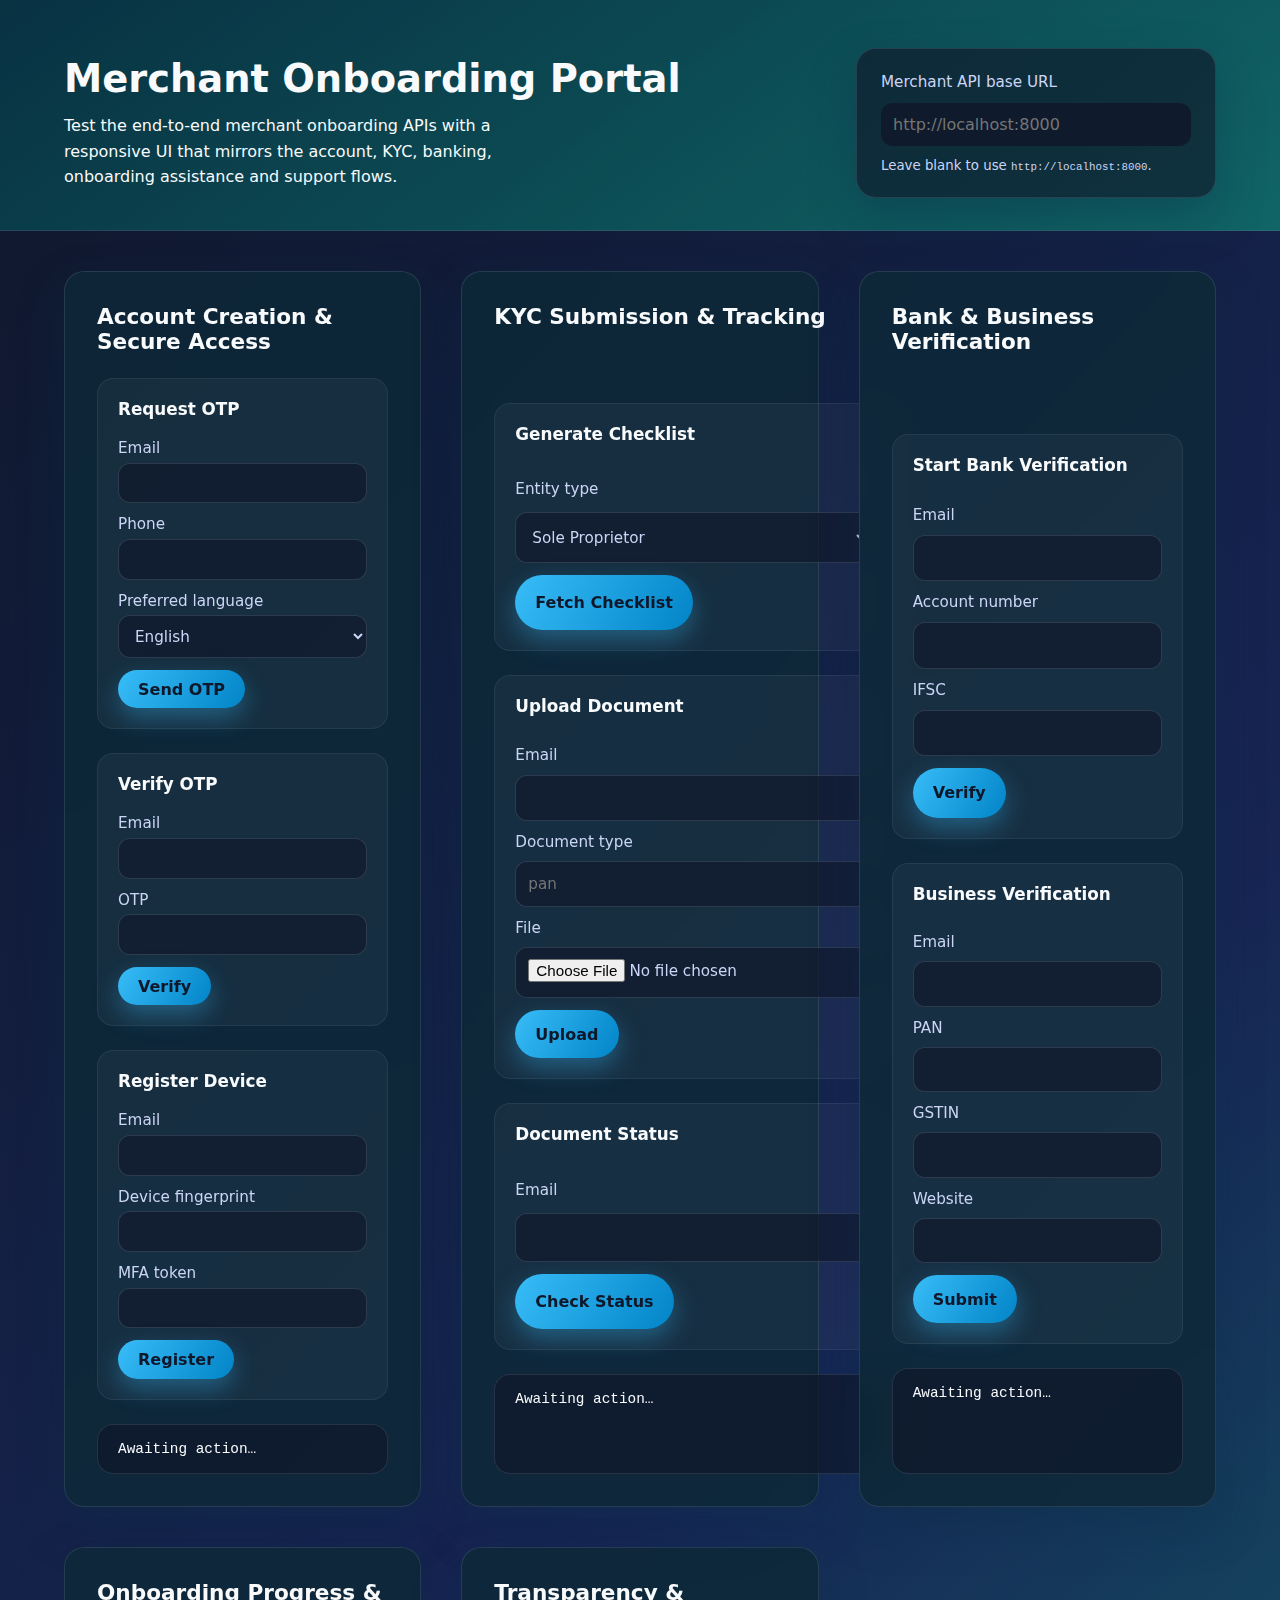
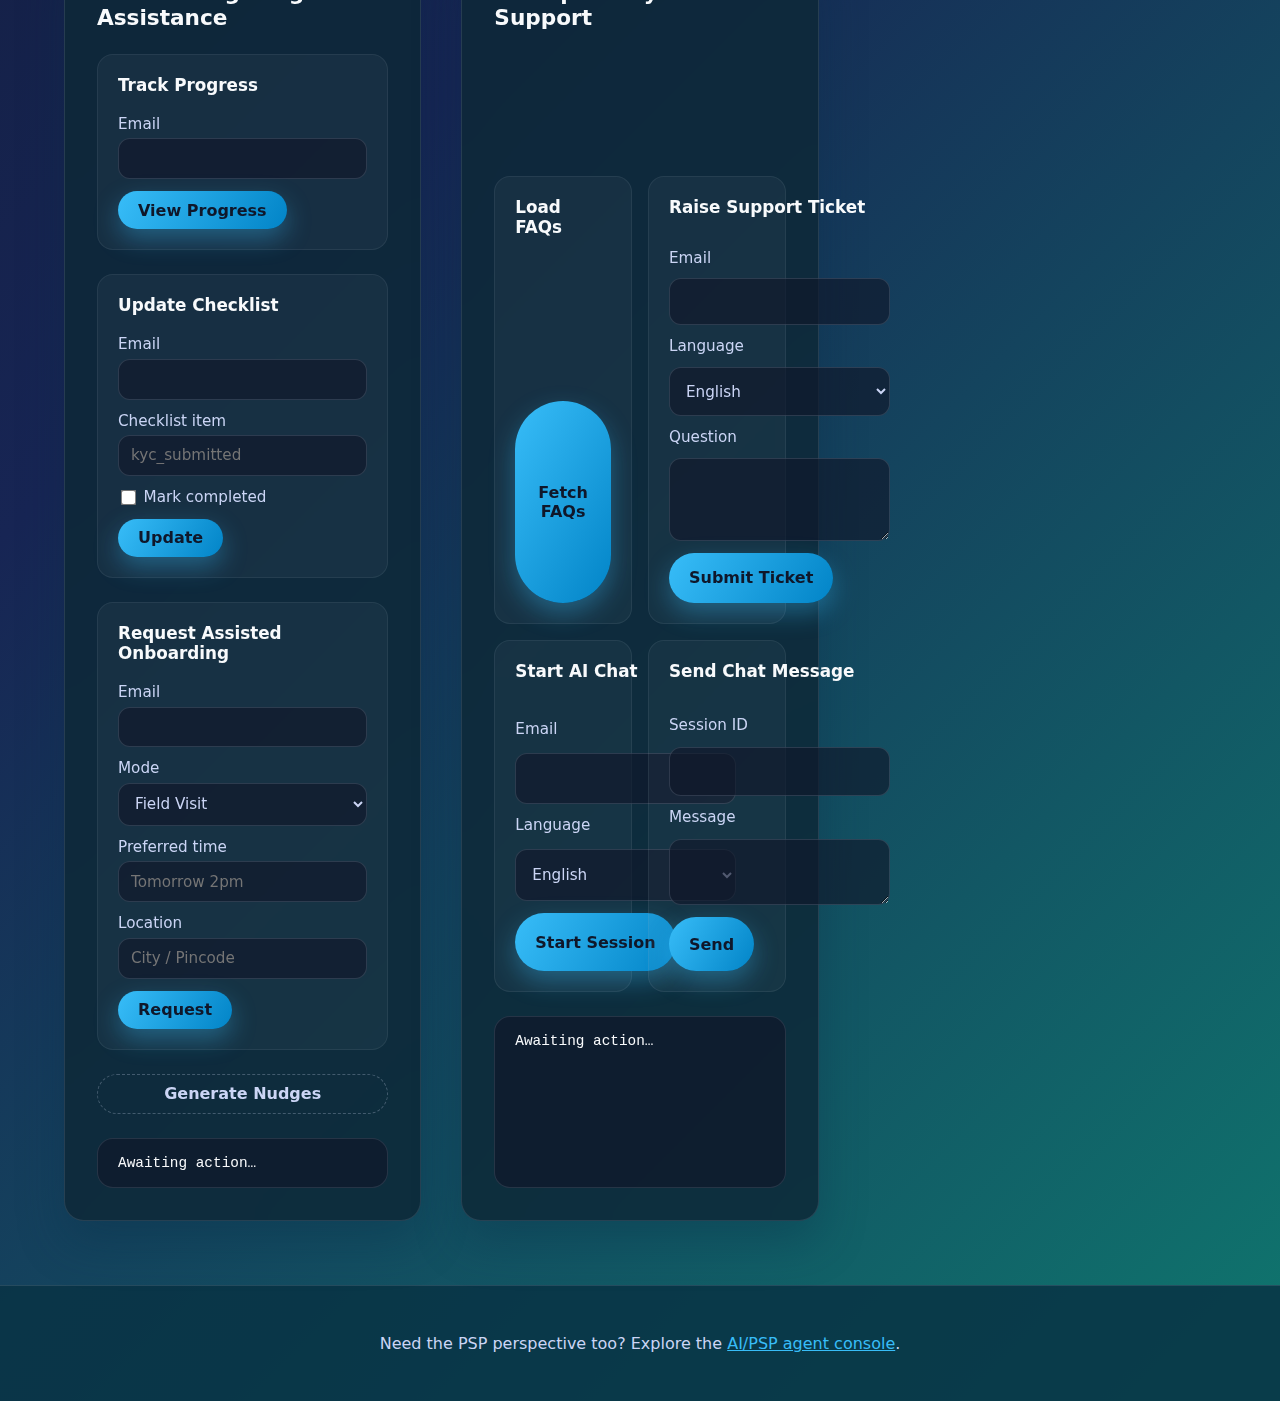
<file: merchant_portal_ui/index.html>
<!DOCTYPE html>
<html lang="en">
  <head>
    <meta charset="UTF-8" />
    <meta name="viewport" content="width=device-width, initial-scale=1.0" />
    <title>Merchant Onboarding Experience</title>
    <link rel="stylesheet" href="styles.css" />
  </head>
  <body>
    <header class="hero">
      <div class="hero__content">
        <h1>Merchant Onboarding Portal</h1>
        <p>
          Test the end-to-end merchant onboarding APIs with a responsive UI that mirrors
          the account, KYC, banking, onboarding assistance and support flows.
        </p>
      </div>
      <div class="hero__controls">
        <label for="merchant-api-base">Merchant API base URL</label>
        <input
          id="merchant-api-base"
          name="merchant-api-base"
          type="url"
          placeholder="http://localhost:8000"
        />
        <small>Leave blank to use <code>http://localhost:8000</code>.</small>
      </div>
    </header>

    <main class="layout">
      <section class="panel" id="account-section">
        <h2>Account Creation &amp; Secure Access</h2>
        <form class="form-grid" id="signup-form">
          <h3>Request OTP</h3>
          <label>Email<input type="email" name="email" required /></label>
          <label>Phone<input type="tel" name="phone_number" required /></label>
          <label>
            Preferred language
            <select name="preferred_language">
              <option value="en">English</option>
              <option value="hi">Hindi</option>
              <option value="ta">Tamil</option>
              <option value="bn">Bengali</option>
            </select>
          </label>
          <button type="submit">Send OTP</button>
        </form>

        <form class="form-grid" id="otp-form">
          <h3>Verify OTP</h3>
          <label>Email<input type="email" name="email" required /></label>
          <label>OTP<input type="text" name="otp" required /></label>
          <button type="submit">Verify</button>
        </form>

        <form class="form-grid" id="device-form">
          <h3>Register Device</h3>
          <label>Email<input type="email" name="email" required /></label>
          <label>Device fingerprint<input type="text" name="device_fingerprint" required /></label>
          <label>MFA token<input type="text" name="mfa_token" /></label>
          <button type="submit">Register</button>
        </form>
        <div class="result" id="account-result" aria-live="polite"></div>
      </section>

      <section class="panel" id="kyc-section">
        <h2>KYC Submission &amp; Tracking</h2>
        <form class="form-grid" id="checklist-form">
          <h3>Generate Checklist</h3>
          <label>
            Entity type
            <select name="entity_type">
              <option value="sole_proprietor">Sole Proprietor</option>
              <option value="private_limited">Private Limited</option>
              <option value="partnership">Partnership</option>
            </select>
          </label>
          <button type="submit">Fetch Checklist</button>
        </form>

        <form class="form-grid" id="kyc-upload-form">
          <h3>Upload Document</h3>
          <label>Email<input type="email" name="merchant_email" required /></label>
          <label>Document type<input type="text" name="document_type" placeholder="pan" required /></label>
          <label>File<input type="file" name="file" accept="image/*,.pdf" required /></label>
          <button type="submit">Upload</button>
        </form>

        <form class="form-grid" id="kyc-status-form">
          <h3>Document Status</h3>
          <label>Email<input type="email" name="merchant_email" required /></label>
          <button type="submit">Check Status</button>
        </form>
        <div class="result" id="kyc-result" aria-live="polite"></div>
      </section>

      <section class="panel" id="banking-section">
        <h2>Bank &amp; Business Verification</h2>
        <form class="form-grid" id="bank-verify-form">
          <h3>Start Bank Verification</h3>
          <label>Email<input type="email" name="merchant_email" required /></label>
          <label>Account number<input type="text" name="account_number" required /></label>
          <label>IFSC<input type="text" name="ifsc" required /></label>
          <button type="submit">Verify</button>
        </form>

        <form class="form-grid" id="business-verify-form">
          <h3>Business Verification</h3>
          <label>Email<input type="email" name="merchant_email" required /></label>
          <label>PAN<input type="text" name="pan" /></label>
          <label>GSTIN<input type="text" name="gstin" /></label>
          <label>Website<input type="url" name="website_url" /></label>
          <button type="submit">Submit</button>
        </form>
        <div class="result" id="banking-result" aria-live="polite"></div>
      </section>

      <section class="panel" id="onboarding-section">
        <h2>Onboarding Progress &amp; Assistance</h2>
        <form class="form-grid" id="progress-form">
          <h3>Track Progress</h3>
          <label>Email<input type="email" name="merchant_email" required /></label>
          <button type="submit">View Progress</button>
        </form>

        <form class="form-grid" id="checklist-update-form">
          <h3>Update Checklist</h3>
          <label>Email<input type="email" name="merchant_email" required /></label>
          <label>Checklist item<input type="text" name="item" placeholder="kyc_submitted" required /></label>
          <label class="checkbox">
            <input type="checkbox" name="completed" /> Mark completed
          </label>
          <button type="submit">Update</button>
        </form>

        <form class="form-grid" id="assistance-form">
          <h3>Request Assisted Onboarding</h3>
          <label>Email<input type="email" name="merchant_email" required /></label>
          <label>Mode<select name="assistance_mode">
              <option value="field_visit">Field Visit</option>
              <option value="call_center">Call Centre</option>
              <option value="kiosk">Kiosk</option>
            </select>
          </label>
          <label>Preferred time<input type="text" name="preferred_time" placeholder="Tomorrow 2pm" /></label>
          <label>Location<input type="text" name="location" placeholder="City / Pincode" /></label>
          <button type="submit">Request</button>
        </form>

        <button class="ghost" id="nudges-button" type="button">Generate Nudges</button>
        <div class="result" id="onboarding-result" aria-live="polite"></div>
      </section>

      <section class="panel" id="support-section">
        <h2>Transparency &amp; Support</h2>
        <div class="support-grid">
          <form class="form-grid" id="faq-form">
            <h3>Load FAQs</h3>
            <button type="submit">Fetch FAQs</button>
          </form>

          <form class="form-grid" id="ticket-form">
            <h3>Raise Support Ticket</h3>
            <label>Email<input type="email" name="merchant_email" required /></label>
            <label>Language<select name="language">
                <option value="en">English</option>
                <option value="hi">Hindi</option>
                <option value="ta">Tamil</option>
                <option value="bn">Bengali</option>
              </select>
            </label>
            <label>Question<textarea name="question" rows="3" required></textarea></label>
            <button type="submit">Submit Ticket</button>
          </form>

          <form class="form-grid" id="chat-start-form">
            <h3>Start AI Chat</h3>
            <label>Email<input type="email" name="merchant_email" required /></label>
            <label>Language<select name="language">
                <option value="en">English</option>
                <option value="hi">Hindi</option>
                <option value="ta">Tamil</option>
                <option value="bn">Bengali</option>
              </select>
            </label>
            <button type="submit">Start Session</button>
          </form>

          <form class="form-grid" id="chat-message-form">
            <h3>Send Chat Message</h3>
            <label>Session ID<input type="text" name="session_id" required /></label>
            <label>Message<textarea name="content" rows="2" required></textarea></label>
            <button type="submit">Send</button>
          </form>
        </div>
        <div class="result" id="support-result" aria-live="polite"></div>
      </section>
    </main>

    <footer class="footer">
      <p>
        Need the PSP perspective too? Explore the <a href="../psp_ai_agent_ui/index.html">AI/PSP agent console</a>.
      </p>
    </footer>

    <script src="app.js" defer></script>
  </body>
</html>
</file>
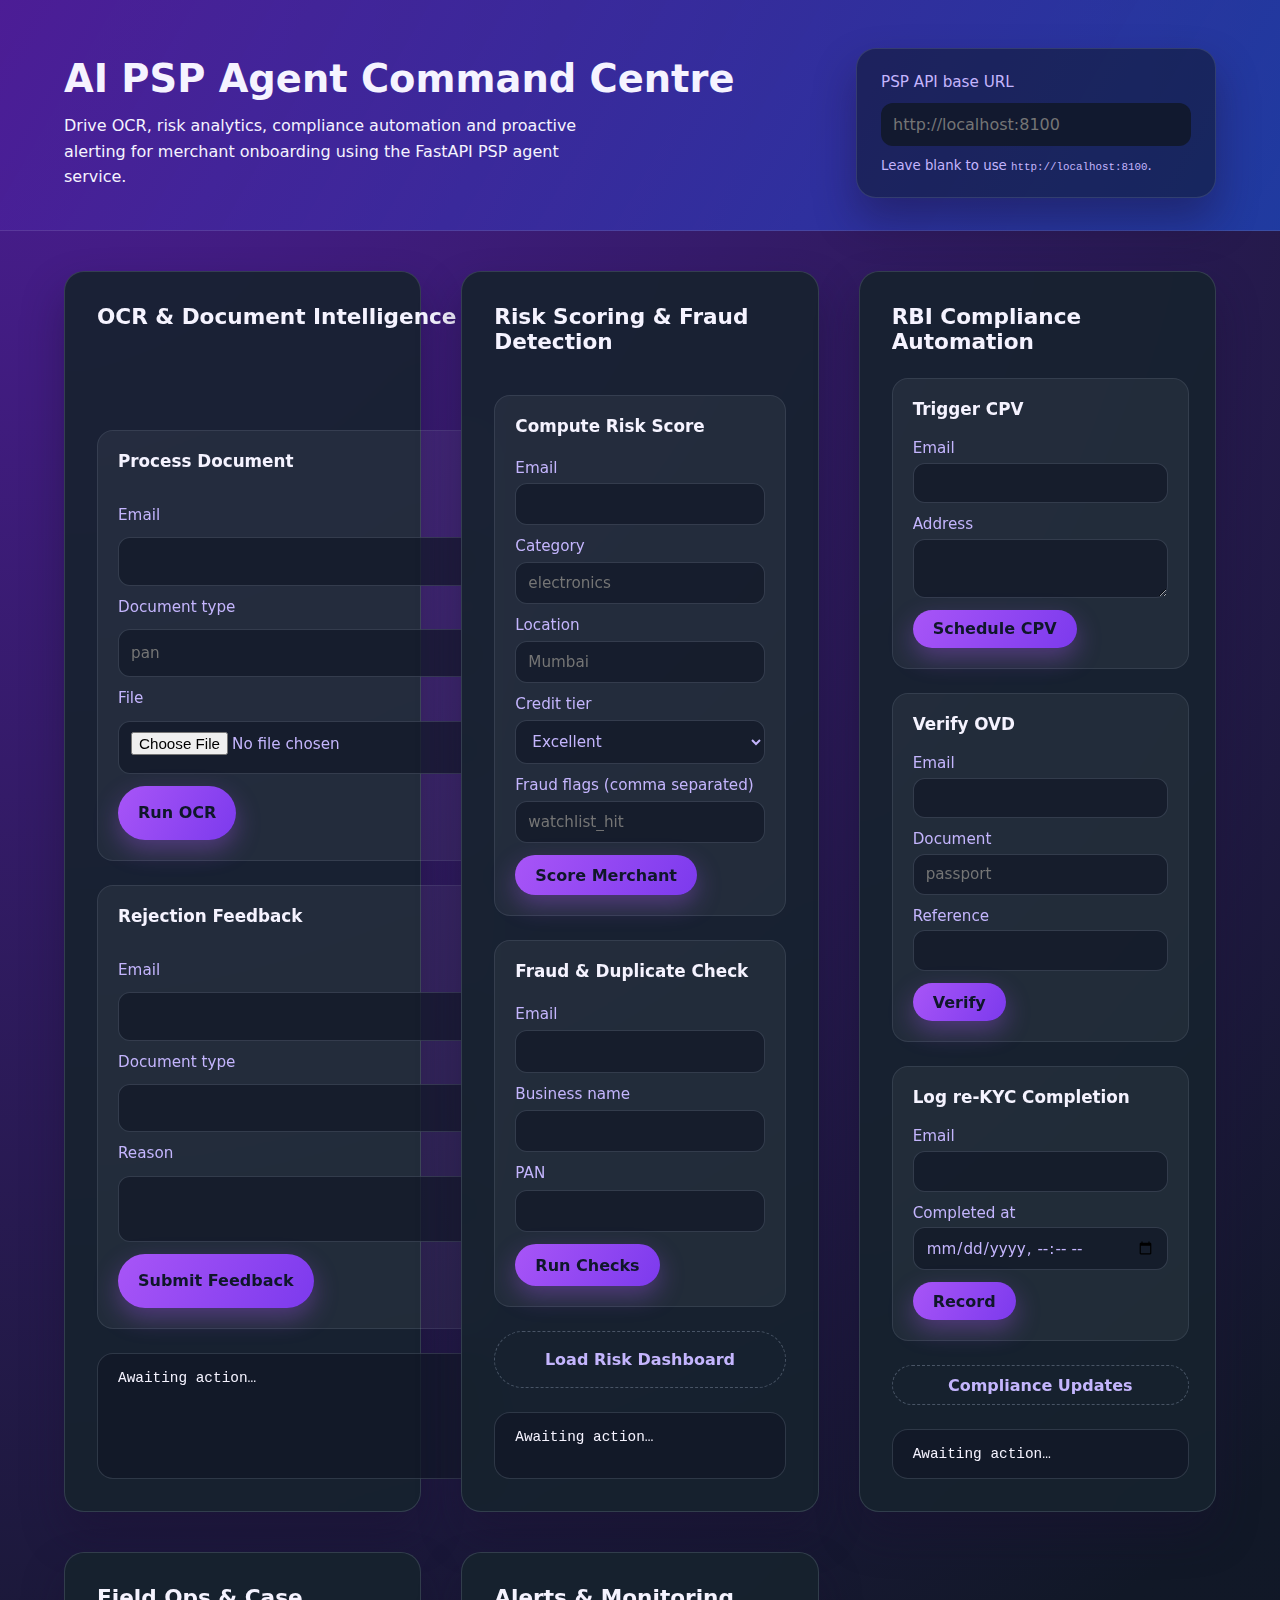
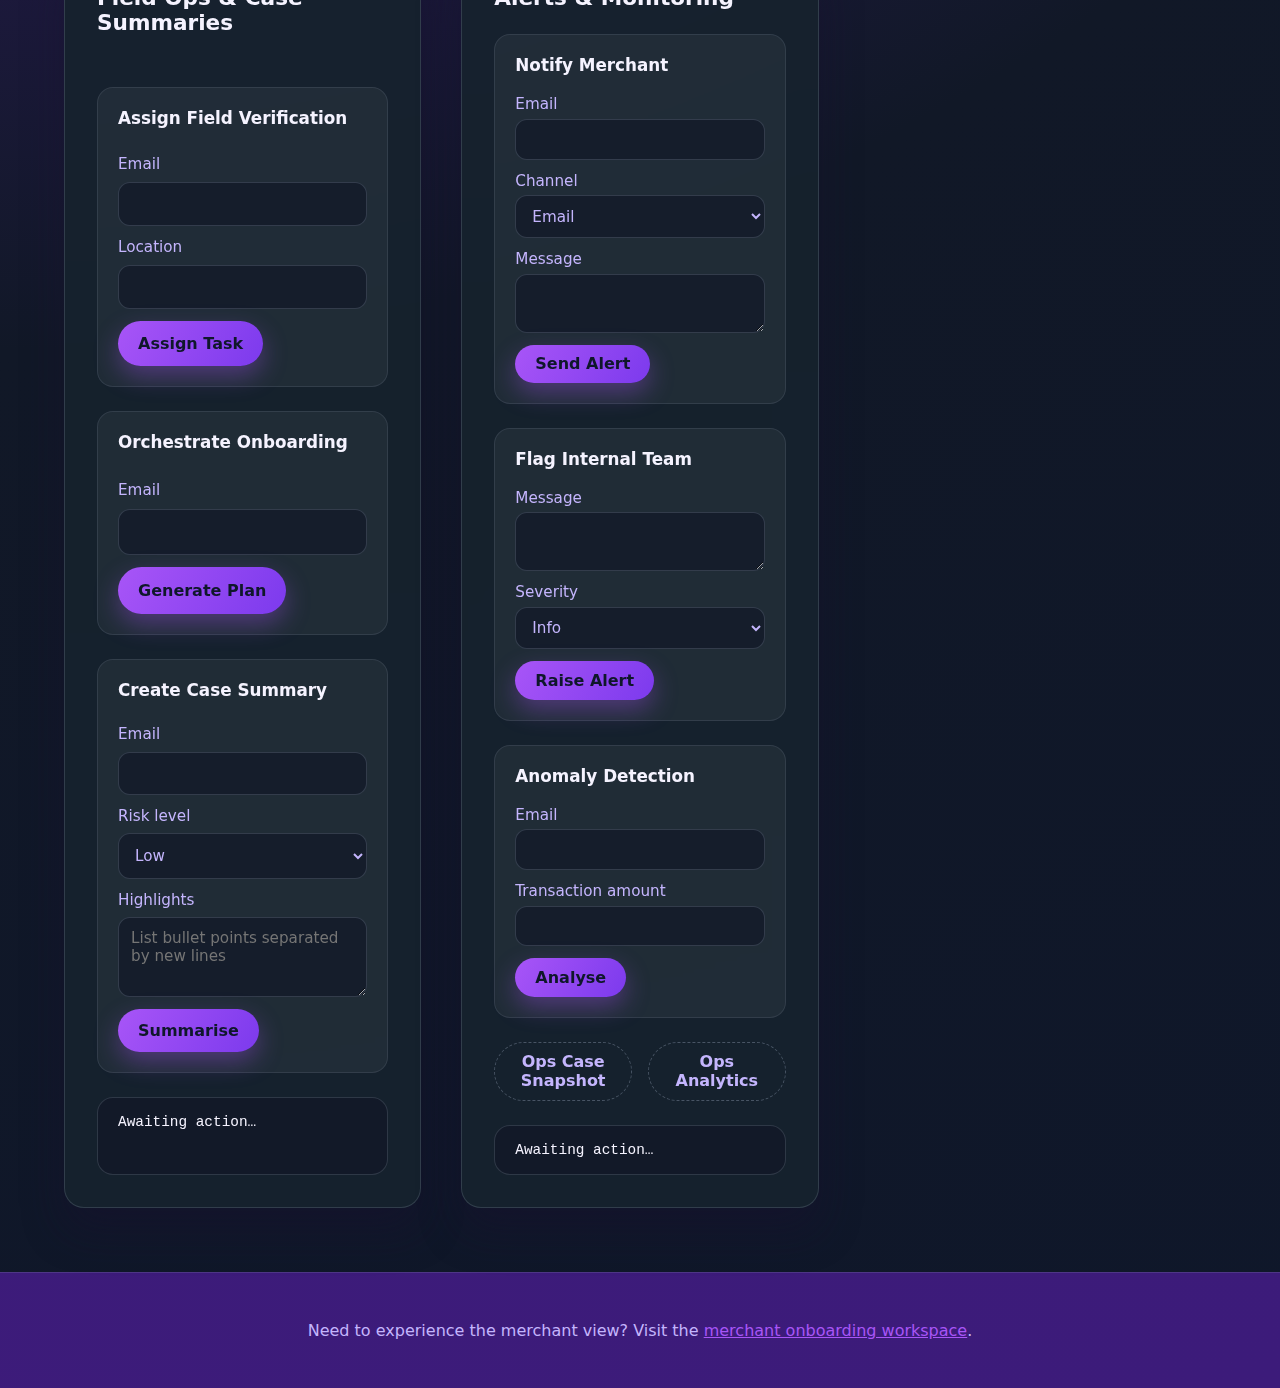
<file: psp_ai_agent_ui/index.html>
<!DOCTYPE html>
<html lang="en">
  <head>
    <meta charset="UTF-8" />
    <meta name="viewport" content="width=device-width, initial-scale=1.0" />
    <title>PSP AI Agent Console</title>
    <link rel="stylesheet" href="styles.css" />
  </head>
  <body>
    <header class="hero">
      <div class="hero__content">
        <h1>AI PSP Agent Command Centre</h1>
        <p>
          Drive OCR, risk analytics, compliance automation and proactive alerting for merchant onboarding using the FastAPI PSP
          agent service.
        </p>
      </div>
      <div class="hero__controls">
        <label for="psp-api-base">PSP API base URL</label>
        <input id="psp-api-base" name="psp-api-base" type="url" placeholder="http://localhost:8100" />
        <small>Leave blank to use <code>http://localhost:8100</code>.</small>
      </div>
    </header>

    <main class="layout">
      <section class="panel" id="ocr-section">
        <h2>OCR &amp; Document Intelligence</h2>
        <form class="form-grid" id="ocr-form">
          <h3>Process Document</h3>
          <label>Email<input type="email" name="merchant_email" required /></label>
          <label>Document type<input type="text" name="document_type" placeholder="pan" required /></label>
          <label>File<input type="file" name="file" accept="image/*,.pdf" required /></label>
          <button type="submit">Run OCR</button>
        </form>

        <form class="form-grid" id="ocr-feedback-form">
          <h3>Rejection Feedback</h3>
          <label>Email<input type="email" name="merchant_email" required /></label>
          <label>Document type<input type="text" name="document_type" required /></label>
          <label>Reason<textarea name="reason" rows="2" required></textarea></label>
          <button type="submit">Submit Feedback</button>
        </form>
        <div class="result" id="ocr-result" aria-live="polite"></div>
      </section>

      <section class="panel" id="risk-section">
        <h2>Risk Scoring &amp; Fraud Detection</h2>
        <form class="form-grid" id="risk-score-form">
          <h3>Compute Risk Score</h3>
          <label>Email<input type="email" name="merchant_email" required /></label>
          <label>Category<input type="text" name="category" placeholder="electronics" required /></label>
          <label>Location<input type="text" name="location" placeholder="Mumbai" required /></label>
          <label>Credit tier<select name="credit_score">
              <option value="excellent">Excellent</option>
              <option value="good">Good</option>
              <option value="average">Average</option>
              <option value="poor">Poor</option>
            </select>
          </label>
          <label>Fraud flags (comma separated)<input type="text" name="fraud_flags" placeholder="watchlist_hit" /></label>
          <button type="submit">Score Merchant</button>
        </form>

        <form class="form-grid" id="fraud-form">
          <h3>Fraud &amp; Duplicate Check</h3>
          <label>Email<input type="email" name="merchant_email" required /></label>
          <label>Business name<input type="text" name="business_name" required /></label>
          <label>PAN<input type="text" name="pan" required /></label>
          <button type="submit">Run Checks</button>
        </form>

        <button class="ghost" type="button" id="risk-dashboard-button">Load Risk Dashboard</button>
        <div class="result" id="risk-result" aria-live="polite"></div>
      </section>

      <section class="panel" id="compliance-section">
        <h2>RBI Compliance Automation</h2>
        <form class="form-grid" id="cpv-form">
          <h3>Trigger CPV</h3>
          <label>Email<input type="email" name="merchant_email" required /></label>
          <label>Address<textarea name="address" rows="2" required></textarea></label>
          <button type="submit">Schedule CPV</button>
        </form>

        <form class="form-grid" id="ovd-form">
          <h3>Verify OVD</h3>
          <label>Email<input type="email" name="merchant_email" required /></label>
          <label>Document<input type="text" name="document_type" placeholder="passport" required /></label>
          <label>Reference<input type="text" name="reference_number" required /></label>
          <button type="submit">Verify</button>
        </form>

        <form class="form-grid" id="rekyc-form">
          <h3>Log re-KYC Completion</h3>
          <label>Email<input type="email" name="merchant_email" required /></label>
          <label>Completed at<input type="datetime-local" name="completed_at" required /></label>
          <button type="submit">Record</button>
        </form>

        <button class="ghost" type="button" id="compliance-updates-button">Compliance Updates</button>
        <div class="result" id="compliance-result" aria-live="polite"></div>
      </section>

      <section class="panel" id="onboarding-section">
        <h2>Field Ops &amp; Case Summaries</h2>
        <form class="form-grid" id="assign-field-form">
          <h3>Assign Field Verification</h3>
          <label>Email<input type="email" name="merchant_email" required /></label>
          <label>Location<input type="text" name="location" required /></label>
          <button type="submit">Assign Task</button>
        </form>

        <form class="form-grid" id="orchestrate-form">
          <h3>Orchestrate Onboarding</h3>
          <label>Email<input type="email" name="merchant_email" required /></label>
          <button type="submit">Generate Plan</button>
        </form>

        <form class="form-grid" id="summary-form">
          <h3>Create Case Summary</h3>
          <label>Email<input type="email" name="merchant_email" required /></label>
          <label>Risk level<select name="risk_level">
              <option value="low">Low</option>
              <option value="medium">Medium</option>
              <option value="high">High</option>
            </select>
          </label>
          <label>Highlights<textarea name="highlights" rows="3" placeholder="List bullet points separated by new lines" required></textarea></label>
          <button type="submit">Summarise</button>
        </form>
        <div class="result" id="onboarding-result" aria-live="polite"></div>
      </section>

      <section class="panel" id="alerts-section">
        <h2>Alerts &amp; Monitoring</h2>
        <form class="form-grid" id="merchant-alert-form">
          <h3>Notify Merchant</h3>
          <label>Email<input type="email" name="merchant_email" required /></label>
          <label>Channel<select name="channel">
              <option value="email">Email</option>
              <option value="sms">SMS</option>
              <option value="whatsapp">WhatsApp</option>
            </select>
          </label>
          <label>Message<textarea name="message" rows="2" required></textarea></label>
          <button type="submit">Send Alert</button>
        </form>

        <form class="form-grid" id="internal-alert-form">
          <h3>Flag Internal Team</h3>
          <label>Message<textarea name="message" rows="2" required></textarea></label>
          <label>Severity<select name="severity">
              <option value="info">Info</option>
              <option value="medium">Medium</option>
              <option value="high">High</option>
            </select>
          </label>
          <button type="submit">Raise Alert</button>
        </form>

        <form class="form-grid" id="anomaly-form">
          <h3>Anomaly Detection</h3>
          <label>Email<input type="email" name="merchant_email" required /></label>
          <label>Transaction amount<input type="number" name="transaction_amount" step="0.01" required /></label>
          <button type="submit">Analyse</button>
        </form>

        <div class="ops-grid">
          <button class="ghost" type="button" id="ops-cases-button">Ops Case Snapshot</button>
          <button class="ghost" type="button" id="ops-analytics-button">Ops Analytics</button>
        </div>
        <div class="result" id="alerts-result" aria-live="polite"></div>
      </section>
    </main>

    <footer class="footer">
      <p>
        Need to experience the merchant view? Visit the
        <a href="../merchant_portal_ui/index.html">merchant onboarding workspace</a>.
      </p>
    </footer>

    <script src="app.js" defer></script>
  </body>
</html>
</file>
<file: merchant_portal_ui/styles.css>
:root {
  color-scheme: light dark;
  --bg: #0b1f2a;
  --surface: rgba(13, 40, 55, 0.85);
  --surface-alt: rgba(255, 255, 255, 0.04);
  --accent: #38bdf8;
  --accent-strong: #0284c7;
  --text: #f8fafc;
  --muted: #cbd5f5;
  --shadow: 0 20px 45px rgba(8, 47, 73, 0.35);
  --radius: 20px;
  font-family: "Inter", system-ui, -apple-system, BlinkMacSystemFont, "Segoe UI", sans-serif;
}

* {
  box-sizing: border-box;
}

body {
  margin: 0;
  min-height: 100vh;
  background: linear-gradient(135deg, #0f172a 0%, #172554 50%, #0f766e 100%);
  color: var(--text);
  display: flex;
  flex-direction: column;
}

a {
  color: var(--accent);
}

a:hover,
a:focus {
  color: var(--accent-strong);
}

.hero {
  display: grid;
  gap: 2rem;
  padding: 3rem clamp(1.5rem, 5vw, 6rem) 2rem;
  align-items: center;
  background: linear-gradient(145deg, rgba(8, 51, 68, 0.95), rgba(15, 118, 110, 0.8));
  border-bottom: 1px solid rgba(148, 163, 184, 0.2);
}

.hero__content h1 {
  margin: 0;
  font-size: clamp(2rem, 3vw, 3rem);
}

.hero__content p {
  margin: 0.75rem 0 0;
  max-width: 50ch;
  line-height: 1.6;
}

.hero__controls {
  display: grid;
  gap: 0.75rem;
  max-width: 24rem;
  background: rgba(15, 23, 42, 0.65);
  padding: 1.5rem;
  border-radius: var(--radius);
  box-shadow: var(--shadow);
  border: 1px solid rgba(148, 163, 184, 0.18);
}

.hero__controls input {
  padding: 0.75rem;
  border-radius: 12px;
  border: none;
  font-size: 1rem;
  background: rgba(15, 23, 42, 0.85);
  color: inherit;
}

.hero__controls small {
  color: var(--muted);
}

.layout {
  display: grid;
  grid-template-columns: repeat(auto-fit, minmax(320px, 1fr));
  gap: 2.5rem;
  padding: 2.5rem clamp(1.5rem, 5vw, 6rem) 4rem;
}

.panel {
  background: var(--surface);
  padding: 2rem;
  border-radius: var(--radius);
  box-shadow: var(--shadow);
  display: grid;
  gap: 1.5rem;
  border: 1px solid rgba(148, 163, 184, 0.18);
  backdrop-filter: blur(16px);
}

.panel h2 {
  margin: 0;
  font-size: 1.35rem;
}

.form-grid {
  display: grid;
  gap: 0.75rem;
  background: var(--surface-alt);
  padding: 1.25rem;
  border-radius: 16px;
  border: 1px solid rgba(148, 163, 184, 0.12);
}

.form-grid h3 {
  margin: 0 0 0.5rem;
  font-size: 1.05rem;
}

label {
  display: grid;
  gap: 0.35rem;
  font-size: 0.95rem;
  color: var(--muted);
}

input,
select,
textarea,
button {
  font: inherit;
}

input,
select,
textarea {
  padding: 0.65rem 0.75rem;
  border-radius: 12px;
  border: 1px solid rgba(148, 163, 184, 0.22);
  background: rgba(15, 23, 42, 0.65);
  color: inherit;
  resize: vertical;
}

input:focus,
select:focus,
textarea:focus,
button:focus {
  outline: 2px solid var(--accent);
  outline-offset: 2px;
}

button {
  justify-self: start;
  padding: 0.6rem 1.25rem;
  border-radius: 999px;
  border: none;
  background: linear-gradient(120deg, var(--accent), var(--accent-strong));
  color: #0f172a;
  font-weight: 600;
  cursor: pointer;
  transition: transform 0.2s ease, box-shadow 0.2s ease;
  box-shadow: 0 10px 24px rgba(56, 189, 248, 0.35);
}

button:hover,
button:focus {
  transform: translateY(-1px);
  box-shadow: 0 16px 30px rgba(56, 189, 248, 0.45);
}

button:disabled {
  opacity: 0.6;
  cursor: progress;
}

button.ghost {
  background: transparent;
  border: 1px dashed rgba(148, 163, 184, 0.4);
  color: var(--muted);
  box-shadow: none;
  justify-self: stretch;
}

.checkbox {
  align-items: center;
  grid-template-columns: auto 1fr;
}

.checkbox input[type="checkbox"] {
  justify-self: start;
  transform: scale(1.2);
}

.support-grid {
  display: grid;
  gap: 1rem;
}

.result {
  background: rgba(15, 23, 42, 0.7);
  border-radius: 16px;
  padding: 1rem 1.25rem;
  border: 1px solid rgba(148, 163, 184, 0.18);
  font-family: "JetBrains Mono", "Fira Code", ui-monospace, monospace;
  font-size: 0.9rem;
  white-space: pre-wrap;
  word-break: break-word;
  min-height: 3rem;
}

.result.has-error {
  border-color: rgba(248, 113, 113, 0.8);
  color: #fecaca;
}

.footer {
  padding: 2rem;
  text-align: center;
  color: var(--muted);
  background: rgba(8, 51, 68, 0.85);
  border-top: 1px solid rgba(148, 163, 184, 0.2);
}

@media (min-width: 920px) {
  .hero {
    grid-template-columns: minmax(0, 1fr) minmax(320px, 360px);
  }

  .support-grid {
    grid-template-columns: repeat(2, minmax(0, 1fr));
  }
}

@media (max-width: 600px) {
  .hero {
    padding-block: 2.5rem 1.5rem;
  }

  .panel {
    padding: 1.5rem;
  }

  button {
    justify-self: stretch;
  }
}
</file>
<file: psp_ai_agent_ui/styles.css>
:root {
  color-scheme: light dark;
  --surface: rgba(22, 34, 45, 0.9);
  --surface-alt: rgba(255, 255, 255, 0.05);
  --accent: #a855f7;
  --accent-strong: #7c3aed;
  --text: #f5f3ff;
  --muted: #c4b5fd;
  --shadow: 0 22px 42px rgba(24, 16, 47, 0.4);
  --radius: 20px;
  font-family: "Inter", system-ui, -apple-system, BlinkMacSystemFont, "Segoe UI", sans-serif;
}

* {
  box-sizing: border-box;
}

body {
  margin: 0;
  min-height: 100vh;
  background: radial-gradient(circle at top left, #4c1d95, #111827 60%, #0f172a 100%);
  color: var(--text);
  display: flex;
  flex-direction: column;
}

a {
  color: var(--accent);
}

a:hover,
a:focus {
  color: var(--accent-strong);
}

.hero {
  display: grid;
  gap: 2rem;
  padding: 3rem clamp(1.5rem, 5vw, 6rem) 2rem;
  align-items: center;
  background: linear-gradient(120deg, rgba(76, 29, 149, 0.92), rgba(30, 64, 175, 0.85));
  border-bottom: 1px solid rgba(148, 163, 184, 0.2);
}

.hero__content h1 {
  margin: 0;
  font-size: clamp(2rem, 3vw, 3rem);
}

.hero__content p {
  margin: 0.75rem 0 0;
  max-width: 54ch;
  line-height: 1.6;
}

.hero__controls {
  display: grid;
  gap: 0.75rem;
  max-width: 24rem;
  background: rgba(15, 23, 42, 0.55);
  padding: 1.5rem;
  border-radius: var(--radius);
  box-shadow: var(--shadow);
  border: 1px solid rgba(148, 163, 184, 0.2);
}

.hero__controls input {
  padding: 0.75rem;
  border-radius: 12px;
  border: none;
  background: rgba(17, 24, 39, 0.85);
  color: inherit;
}

.hero__controls small {
  color: var(--muted);
}

.layout {
  display: grid;
  grid-template-columns: repeat(auto-fit, minmax(320px, 1fr));
  gap: 2.5rem;
  padding: 2.5rem clamp(1.5rem, 5vw, 6rem) 4rem;
}

.panel {
  background: var(--surface);
  padding: 2rem;
  border-radius: var(--radius);
  display: grid;
  gap: 1.5rem;
  border: 1px solid rgba(148, 163, 184, 0.22);
  box-shadow: var(--shadow);
  backdrop-filter: blur(18px);
}

.panel h2 {
  margin: 0;
  font-size: 1.35rem;
}

.form-grid {
  display: grid;
  gap: 0.75rem;
  background: var(--surface-alt);
  padding: 1.25rem;
  border-radius: 16px;
  border: 1px solid rgba(148, 163, 184, 0.15);
}

.form-grid h3 {
  margin: 0 0 0.5rem;
  font-size: 1.05rem;
}

label {
  display: grid;
  gap: 0.35rem;
  font-size: 0.95rem;
  color: var(--muted);
}

input,
select,
textarea,
button {
  font: inherit;
}

input,
select,
textarea {
  padding: 0.65rem 0.75rem;
  border-radius: 12px;
  border: 1px solid rgba(148, 163, 184, 0.24);
  background: rgba(17, 24, 39, 0.7);
  color: inherit;
  resize: vertical;
}

input:focus,
select:focus,
textarea:focus,
button:focus {
  outline: 2px solid var(--accent);
  outline-offset: 2px;
}

button {
  justify-self: start;
  padding: 0.6rem 1.25rem;
  border-radius: 999px;
  border: none;
  background: linear-gradient(120deg, var(--accent), var(--accent-strong));
  color: #0f172a;
  font-weight: 600;
  cursor: pointer;
  transition: transform 0.2s ease, box-shadow 0.2s ease;
  box-shadow: 0 10px 24px rgba(168, 85, 247, 0.35);
}

button:hover,
button:focus {
  transform: translateY(-1px);
  box-shadow: 0 16px 32px rgba(168, 85, 247, 0.45);
}

button:disabled {
  opacity: 0.6;
  cursor: progress;
}

button.ghost {
  background: transparent;
  border: 1px dashed rgba(148, 163, 184, 0.4);
  color: var(--muted);
  box-shadow: none;
  justify-self: stretch;
}

.result {
  background: rgba(17, 24, 39, 0.75);
  border-radius: 16px;
  padding: 1rem 1.25rem;
  border: 1px solid rgba(148, 163, 184, 0.22);
  font-family: "JetBrains Mono", "Fira Code", ui-monospace, monospace;
  font-size: 0.9rem;
  white-space: pre-wrap;
  word-break: break-word;
  min-height: 3rem;
}

.result.has-error {
  border-color: rgba(248, 113, 113, 0.8);
  color: #fed7aa;
}

.ops-grid {
  display: grid;
  gap: 1rem;
}

.footer {
  padding: 2rem;
  text-align: center;
  color: var(--muted);
  background: rgba(76, 29, 149, 0.75);
  border-top: 1px solid rgba(148, 163, 184, 0.2);
}

@media (min-width: 920px) {
  .hero {
    grid-template-columns: minmax(0, 1fr) minmax(320px, 360px);
  }

  .ops-grid {
    grid-template-columns: repeat(2, minmax(0, 1fr));
  }
}

@media (max-width: 600px) {
  .hero {
    padding-block: 2.5rem 1.5rem;
  }

  .panel {
    padding: 1.5rem;
  }

  button {
    justify-self: stretch;
  }
}
</file>
